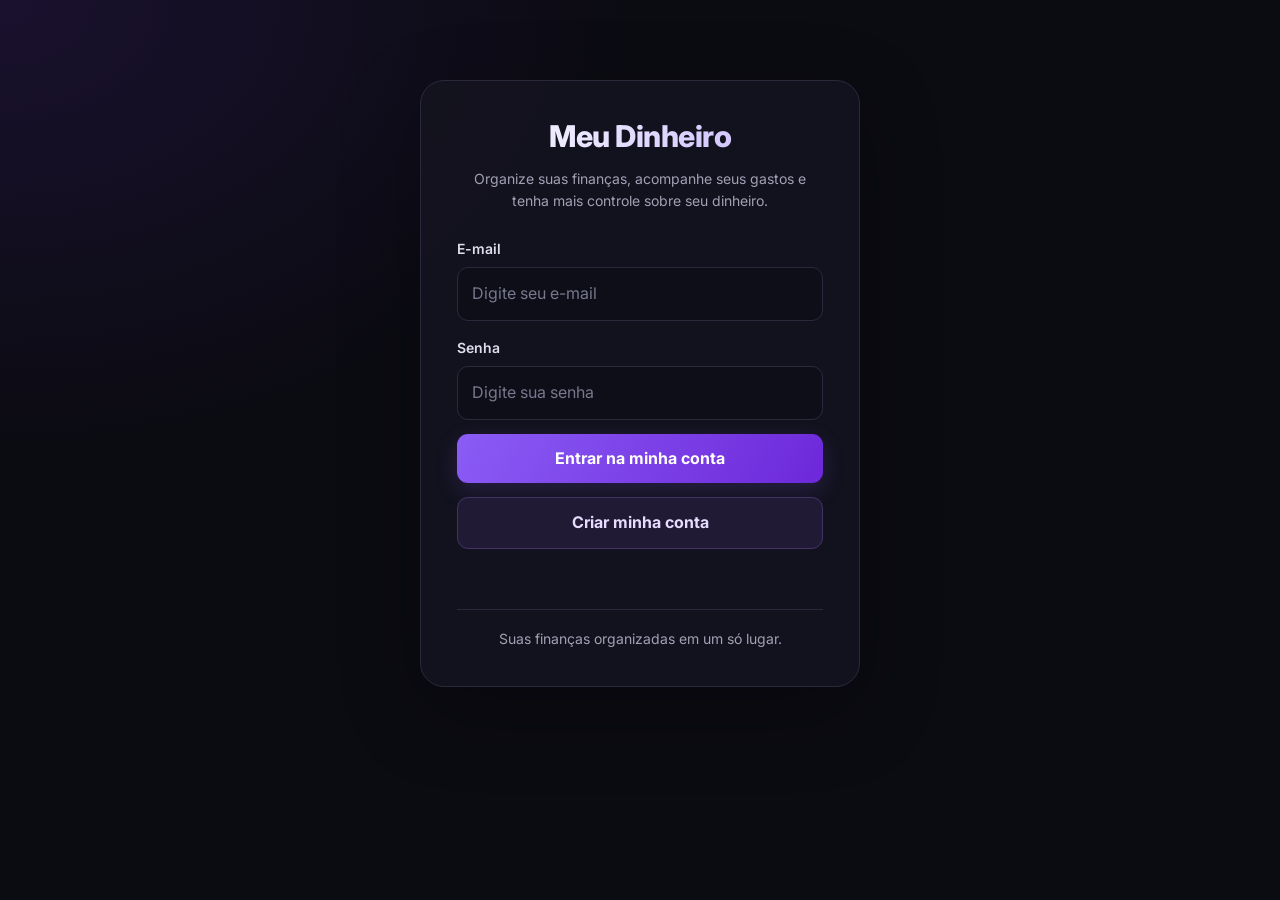
<file: financeiro/index.html>
<!DOCTYPE html>
<html lang="pt-BR">
<head>
    <meta charset="UTF-8">
    <meta name="viewport" content="width=device-width, initial-scale=1.0">

    <meta name="theme-color" content="#0b0b12">
    <meta name="description" content="Controle suas finanças de forma simples e organizada.">

    <title>Entrar | Meu Dinheiro</title>

    <link rel="stylesheet" href="style.css">

    <script type="module" src="login.js"></script>
</head>

<body>
    <main class="container">

        <section class="auth-card">

            <h1>Meu Dinheiro</h1>

            <p>
                Organize suas finanças, acompanhe seus gastos
                e tenha mais controle sobre seu dinheiro.
            </p>

            <form id="auth-form">

                <label for="email">E-mail</label>

                <input
                    type="email"
                    id="email"
                    name="email"
                    placeholder="Digite seu e-mail"
                    autocomplete="email"
                    required
                >

                <label for="password">Senha</label>

                <input
                    type="password"
                    id="password"
                    name="password"
                    placeholder="Digite sua senha"
                    autocomplete="current-password"
                    minlength="6"
                    required
                >

                <button type="submit" id="login-button">
                    Entrar na minha conta
                </button>

                <button type="button" id="signup-button">
                    Criar minha conta
                </button>

                <p id="auth-message" role="status" aria-live="polite"></p>

            </form>

            <p class="auth-footer">
                Suas finanças organizadas em um só lugar.
            </p>

        </section>

    </main>
</body>
</html>
</file>
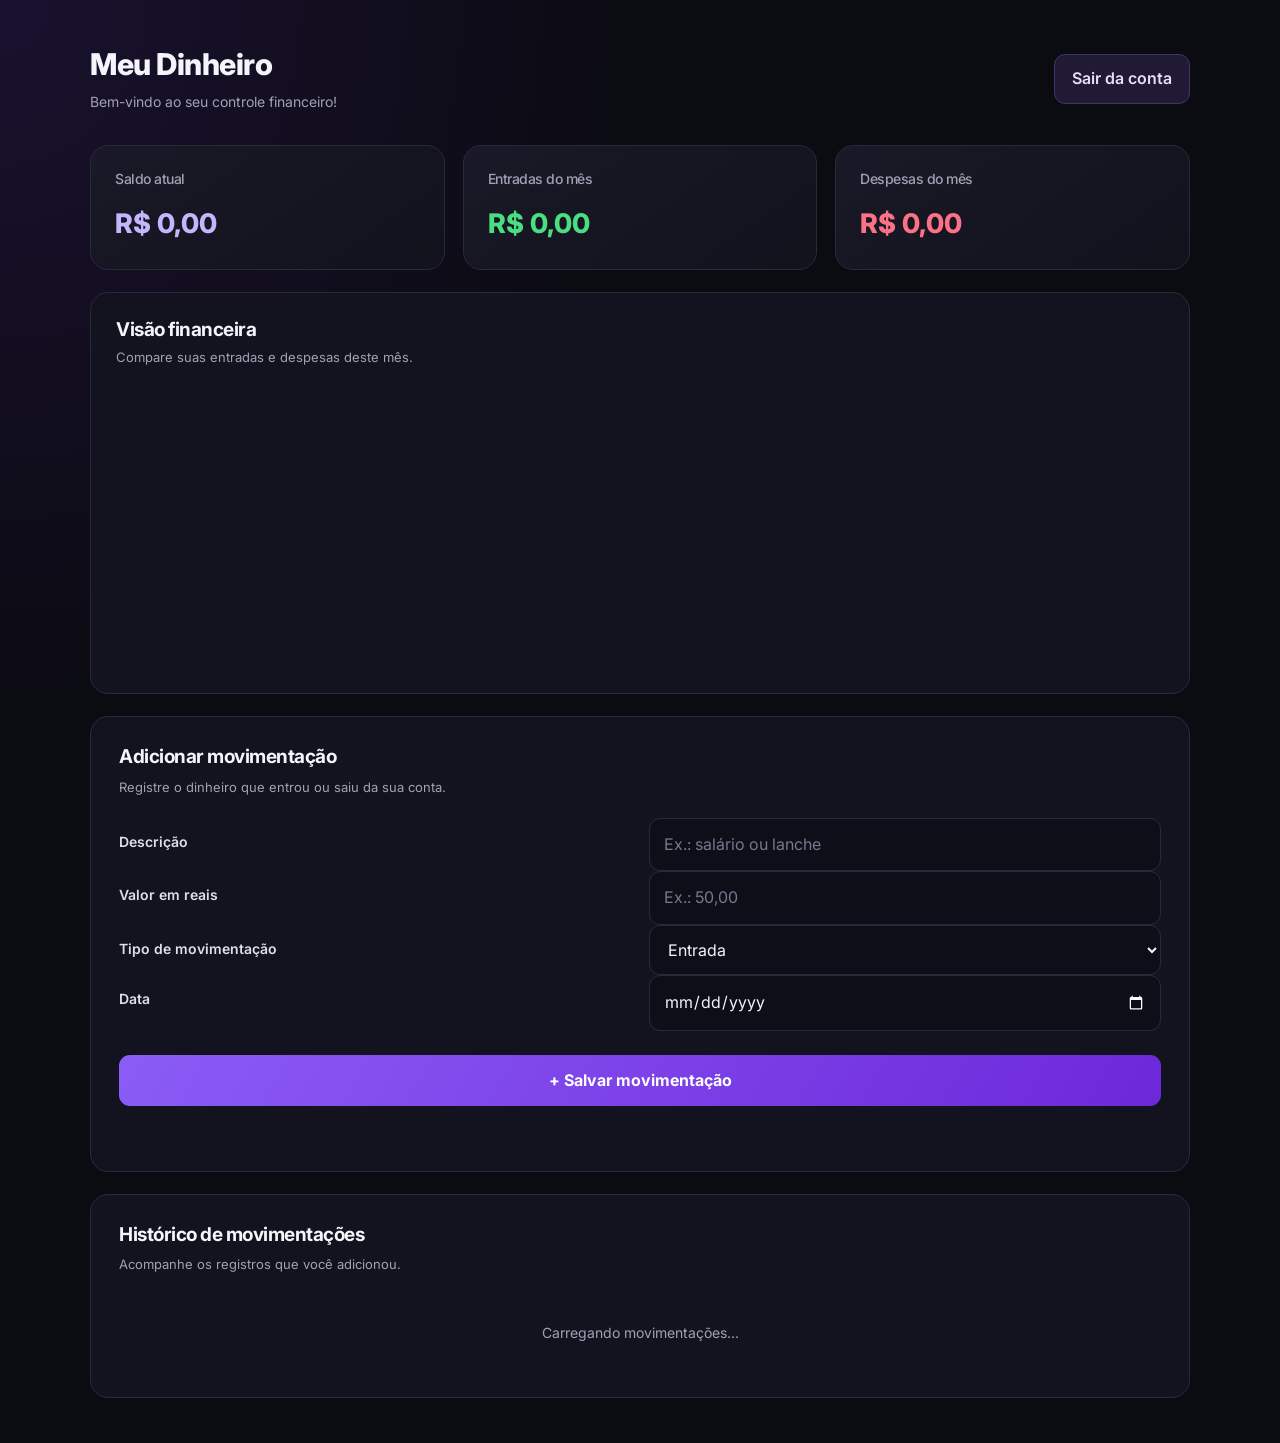
<file: financeiro/inicio.html>
<!DOCTYPE html>
<html lang="pt-BR">
<head>
    <meta charset="UTF-8">
    <meta name="viewport" content="width=device-width, initial-scale=1.0">

    <meta name="theme-color" content="#0b0b12">
    <meta name="description" content="Acompanhe seu saldo, suas entradas e suas despesas.">

    <title>Painel financeiro | Meu Dinheiro</title>

    <link rel="stylesheet" href="style.css">

    <script type="module" src="inicio.js"></script>
</head>

<body>
    <main class="container">

        <!-- CABEÇALHO -->
        <header class="topbar">
            <div>
                <h1>Meu Dinheiro</h1>
                <p>Bem-vindo ao seu controle financeiro!</p>
            </div>

            <button type="button" id="logout-button">
                Sair da conta
            </button>
        </header>

        <!-- RESUMO FINANCEIRO -->
        <section class="summary">

            <article class="summary-card">
                <h2>Saldo atual</h2>
                <p id="balance">R$ 0,00</p>
            </article>

            <article class="summary-card">
                <h2>Entradas do mês</h2>
                <p id="income-total">R$ 0,00</p>
            </article>

            <article class="summary-card">
                <h2>Despesas do mês</h2>
                <p id="expense-total">R$ 0,00</p>
            </article>

        </section>

        <!-- GRÁFICO FINANCEIRO -->
        <section class="chart-card">

            <div class="chart-heading">
                <div>
                    <h2>Visão financeira</h2>
                    <p>Compare suas entradas e despesas deste mês.</p>
                </div>
            </div>

            <div class="chart-wrap">
                <canvas
                    id="finance-chart"
                    role="img"
                    aria-label="Gráfico comparando entradas e despesas do mês"
                ></canvas>
            </div>

        </section>

        <!-- ADICIONAR MOVIMENTAÇÃO -->
        <section class="form-card">

            <h2>Adicionar movimentação</h2>

            <p>Registre o dinheiro que entrou ou saiu da sua conta.</p>

            <form id="transaction-form">

                <label for="description">Descrição</label>

                <input
                    type="text"
                    id="description"
                    name="description"
                    placeholder="Ex.: salário ou lanche"
                    maxlength="120"
                    required
                >

                <label for="amount">Valor em reais</label>

                <input
                    type="number"
                    id="amount"
                    name="amount"
                    placeholder="Ex.: 50,00"
                    min="0.01"
                    step="0.01"
                    required
                >

                <label for="type">Tipo de movimentação</label>

                <select id="type" name="type" required>
                    <option value="income">Entrada</option>
                    <option value="expense">Despesa</option>
                </select>

                <label for="date">Data</label>

                <input
                    type="date"
                    id="date"
                    name="date"
                    required
                >

                <button type="submit" id="save-button">
                    + Salvar movimentação
                </button>

                <p
                    id="transaction-message"
                    role="status"
                    aria-live="polite"
                ></p>

            </form>

        </section>

        <!-- HISTÓRICO -->
        <section class="history-card">

            <h2>Histórico de movimentações</h2>

            <p>Acompanhe os registros que você adicionou.</p>

            <div id="transactions-list" aria-live="polite">
                <p class="empty-message">
                    Carregando movimentações...
                </p>
            </div>

        </section>

    </main>
</body>
</html>
</file>
<file: financeiro/style.css>
@import url('https://fonts.googleapis.com/css2?family=Inter:wght@400;500;600;700;800&display=swap');

/* =========================
   CONFIGURAÇÕES GERAIS
========================= */

:root {
    --background: #0b0b12;
    --card: #13131f;
    --card-light: #191927;
    --border: #29293b;
    --primary: #8b5cf6;
    --primary-hover: #7c3aed;
    --text: #f4f4fb;
    --text-muted: #a1a1b5;
    --green: #4ade80;
    --red: #fb7185;
    --radius: 18px;
}

* {
    box-sizing: border-box;
    margin: 0;
    padding: 0;
}

html {
    min-height: 100%;
    scroll-behavior: smooth;
}

body {
    min-height: 100vh;
    font-family: 'Inter', sans-serif;
    background:
        radial-gradient(
            ellipse at top left,
            rgba(124, 58, 237, 0.13),
            transparent 35%
        ),
        var(--background);
    color: var(--text);
    line-height: 1.6;
}

button,
input,
select {
    font: inherit;
}

button {
    cursor: pointer;
    transition:
        background 0.2s ease,
        transform 0.2s ease,
        opacity 0.2s ease;
}

button:disabled {
    cursor: not-allowed;
    opacity: 0.55;
    transform: none;
}

input,
select {
    width: 100%;
    color: var(--text);
    background: #0e0e18;
    border: 1px solid var(--border);
    border-radius: 11px;
    padding: 13px 14px;
    outline: none;
    transition:
        border-color 0.2s ease,
        box-shadow 0.2s ease;
}

input::placeholder {
    color: #77778e;
}

input:focus,
select:focus {
    border-color: var(--primary);
    box-shadow: 0 0 0 3px rgba(139, 92, 246, 0.14);
}

input[type="date"] {
    color-scheme: dark;
}

select {
    cursor: pointer;
}

label {
    display: block;
    margin: 16px 0 7px;
    color: #dedeee;
    font-size: 14px;
    font-weight: 600;
}

h1,
h2,
h3 {
    line-height: 1.3;
    letter-spacing: -0.5px;
}

h1 {
    font-size: 30px;
    font-weight: 800;
}

h2 {
    font-size: 19px;
    font-weight: 700;
}

p {
    color: var(--text-muted);
}

/* =========================
   CONTAINER PRINCIPAL
========================= */

.container {
    width: min(1100px, calc(100% - 36px));
    margin: 0 auto;
    padding: 45px 0;
}

/* =========================
   LOGIN E CADASTRO
========================= */

.auth-card {
    width: 100%;
    max-width: 440px;
    margin: 35px auto;
    padding: 36px;
    background: rgba(19, 19, 31, 0.96);
    border: 1px solid var(--border);
    border-radius: 24px;
    box-shadow: 0 24px 80px rgba(0, 0, 0, 0.3);
}

.auth-card h1 {
    text-align: center;
    margin-bottom: 12px;
    background: linear-gradient(
        110deg,
        #ffffff,
        #c4b5fd
    );
    background-clip: text;
    -webkit-background-clip: text;
    -webkit-text-fill-color: transparent;
}

.auth-card > p {
    text-align: center;
    font-size: 14px;
}

.auth-card form {
    margin-top: 25px;
}

.auth-card form label:first-of-type {
    margin-top: 0;
}

.auth-card button {
    width: 100%;
    min-height: 47px;
    margin-top: 14px;
    padding: 12px 16px;
    border: none;
    border-radius: 11px;
    font-weight: 700;
}

#login-button,
#auth-form button[type="submit"] {
    color: white;
    background: linear-gradient(
        120deg,
        #8b5cf6,
        #6d28d9
    );
    box-shadow: 0 7px 22px rgba(139, 92, 246, 0.18);
}

#login-button:hover,
#auth-form button[type="submit"]:hover {
    background: linear-gradient(
        120deg,
        #9b75ff,
        #7c3aed
    );
    transform: translateY(-1px);
}

#signup-button {
    color: #e5dcff;
    background: #211a35;
    border: 1px solid #443366;
}

#signup-button:hover {
    background: #302149;
}

#auth-message,
#transaction-message {
    min-height: 24px;
    margin-top: 13px;
    font-size: 13px;
    overflow-wrap: anywhere;
}

.auth-footer {
    margin-top: 23px;
    padding-top: 18px;
    border-top: 1px solid var(--border);
    font-size: 12px;
}

/* =========================
   CABEÇALHO DO PAINEL
========================= */

.topbar {
    display: flex;
    align-items: center;
    justify-content: space-between;
    gap: 20px;
    margin-bottom: 32px;
}

.topbar h1 {
    margin-bottom: 7px;
}

.topbar p {
    font-size: 14px;
}

#logout-button {
    flex-shrink: 0;
    padding: 11px 17px;
    color: #e8ddff;
    background: #211a35;
    border: 1px solid #443366;
    border-radius: 11px;
    font-weight: 600;
}

#logout-button:hover {
    background: #302149;
}

/* =========================
   CARTÕES DE RESUMO
========================= */

.summary {
    display: grid;
    grid-template-columns: repeat(3, minmax(0, 1fr));
    gap: 18px;
    margin-bottom: 22px;
}

.summary-card {
    position: relative;
    overflow: hidden;
    min-width: 0;
    padding: 24px;
    background: linear-gradient(
        145deg,
        #191927,
        #12121d
    );
    border: 1px solid var(--border);
    border-radius: var(--radius);
    transition:
        transform 0.2s ease,
        border-color 0.2s ease;
}

.summary-card:hover {
    transform: translateY(-3px);
    border-color: #51416f;
}

.summary-card h2 {
    margin-bottom: 13px;
    color: var(--text-muted);
    font-size: 14px;
    font-weight: 500;
}

.summary-card p {
    color: var(--text);
    font-size: clamp(19px, 2.5vw, 27px);
    font-weight: 800;
    overflow-wrap: anywhere;
}

.summary-card:nth-child(1) p {
    color: #c4b5fd;
}

.summary-card:nth-child(2) p {
    color: var(--green);
}

.summary-card:nth-child(3) p {
    color: var(--red);
}

/* =========================
   GRÁFICO FINANCEIRO
========================= */

.chart-card {
    margin-bottom: 22px;
    padding: 25px;
    background: var(--card);
    border: 1px solid var(--border);
    border-radius: var(--radius);
}

.chart-heading {
    display: flex;
    align-items: center;
    justify-content: space-between;
    gap: 15px;
    margin-bottom: 20px;
}

.chart-heading h2 {
    margin-bottom: 5px;
}

.chart-heading p {
    font-size: 13px;
}

.chart-wrap {
    position: relative;
    width: 100%;
    height: 280px;
}

/* =========================
   FORMULÁRIO FINANCEIRO
========================= */

.form-card {
    margin-bottom: 22px;
    padding: 28px;
    background: var(--card);
    border: 1px solid var(--border);
    border-radius: var(--radius);
}

.form-card h2 {
    margin-bottom: 7px;
}

.form-card > p {
    margin-bottom: 20px;
    font-size: 13px;
}

#transaction-form {
    display: grid;
    grid-template-columns: repeat(2, minmax(0, 1fr));
    column-gap: 18px;
    row-gap: 0;
}

#transaction-form label {
    margin-top: 13px;
}

#transaction-form input,
#transaction-form select {
    min-width: 0;
}

#save-button {
    grid-column: 1 / -1;
    width: 100%;
    min-height: 48px;
    margin-top: 24px;
    padding: 13px 18px;
    color: white;
    background: linear-gradient(
        120deg,
        #8b5cf6,
        #6d28d9
    );
    border: none;
    border-radius: 11px;
    font-weight: 700;
}

#save-button:hover {
    background: linear-gradient(
        120deg,
        #9b75ff,
        #7c3aed
    );
    transform: translateY(-1px);
}

#transaction-message {
    grid-column: 1 / -1;
}

/* =========================
   HISTÓRICO
========================= */

.history-card {
    padding: 28px;
    background: var(--card);
    border: 1px solid var(--border);
    border-radius: var(--radius);
}

.history-card h2 {
    margin-bottom: 6px;
}

.history-card > p {
    margin-bottom: 22px;
    font-size: 13px;
}

#transactions-list {
    display: flex;
    flex-direction: column;
    gap: 12px;
}

.transaction-item {
    display: flex;
    align-items: center;
    justify-content: space-between;
    gap: 16px;
    min-width: 0;
    padding: 17px;
    background: var(--card-light);
    border: 1px solid var(--border);
    border-radius: 13px;
}

.transaction-info {
    display: flex;
    flex: 1;
    flex-direction: column;
    gap: 4px;
    min-width: 0;
}

.transaction-info strong {
    overflow-wrap: anywhere;
    color: var(--text);
    font-size: 14px;
    font-weight: 600;
}

.transaction-info small {
    color: var(--text-muted);
    font-size: 12px;
}

.transaction-actions {
    display: flex;
    align-items: center;
    justify-content: flex-end;
    flex-wrap: wrap;
    gap: 12px;
}

.transaction-value {
    font-size: 14px;
    font-weight: 700;
    white-space: nowrap;
}

.income-value {
    color: var(--green);
}

.expense-value {
    color: var(--red);
}

.delete-button {
    padding: 7px 11px;
    color: #fda4af;
    background: rgba(251, 113, 133, 0.08);
    border: 1px solid rgba(251, 113, 133, 0.24);
    border-radius: 8px;
    font-size: 12px;
    font-weight: 600;
}

.delete-button:hover {
    background: rgba(251, 113, 133, 0.18);
}

.empty-message {
    padding: 25px 12px;
    color: var(--text-muted);
    text-align: center;
    font-size: 14px;
}

/* =========================
   SELEÇÃO DE TEXTO
========================= */

::selection {
    color: white;
    background: #6d28d9;
}

/* =========================
   ACESSIBILIDADE
========================= */

button:focus-visible {
    outline: 2px solid #c4b5fd;
    outline-offset: 3px;
}

@media (prefers-reduced-motion: reduce) {
    *,
    *::before,
    *::after {
        scroll-behavior: auto !important;
        transition-duration: 0.01ms !important;
    }
}

/* =========================
   RESPONSIVIDADE
========================= */

@media (max-width: 760px) {
    .container {
        width: min(100% - 28px, 600px);
        padding: 28px 0;
    }

    .summary {
        grid-template-columns: 1fr;
        gap: 12px;
    }

    .summary-card {
        padding: 20px;
    }

    .summary-card h2 {
        margin-bottom: 7px;
    }

    .summary-card p {
        font-size: 24px;
    }

    .topbar {
        align-items: flex-start;
    }

    .topbar h1 {
        font-size: 25px;
    }

    .topbar p {
        font-size: 13px;
    }

    #logout-button {
        padding: 10px 12px;
        font-size: 12px;
    }

    .chart-card,
    .form-card,
    .history-card {
        padding: 20px;
    }

    .chart-wrap {
        height: 240px;
    }

    .transaction-item {
        align-items: flex-start;
        flex-direction: column;
    }

    .transaction-actions {
        width: 100%;
        justify-content: space-between;
    }
}

@media (max-width: 480px) {
    .container {
        width: calc(100% - 22px);
        padding: 20px 0;
    }

    .auth-card {
        margin: 15px auto;
        padding: 25px 20px;
        border-radius: 18px;
    }

    .auth-card h1 {
        font-size: 27px;
    }

    .topbar {
        flex-direction: column;
    }

    #logout-button {
        width: 100%;
        padding: 12px;
    }

    #transaction-form {
        grid-template-columns: 1fr;
    }

    #save-button,
    #transaction-message {
        grid-column: 1;
    }

    .chart-card,
    .form-card,
    .history-card {
        padding: 17px;
    }

    .chart-wrap {
        height: 210px;
    }

    .transaction-item {
        padding: 14px;
    }
}
</file>
